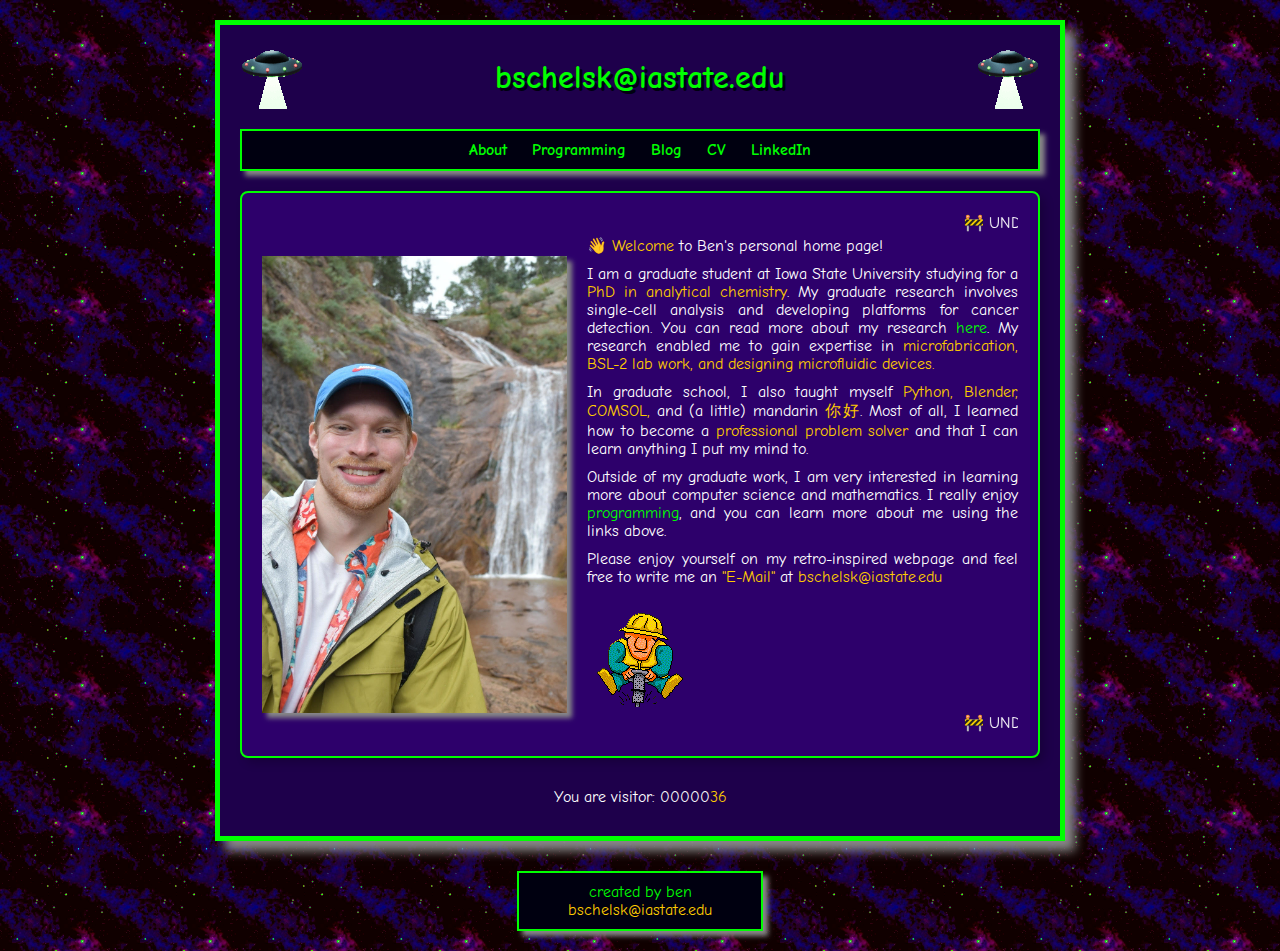
<file: index.html>
<!DOCTYPE html>
<html lang="en">
<head>
    <meta charset="UTF-8">
    <meta name="author" content="Ben Schelske">
    <meta name="description" content="Ben Schelske's personal website. Wow!">
    <meta name="keywords"
          content="Ben Schelske, Benjamin Schelske, Benjamin T. Schelske, personal website, portfolio, homepage">
    <link rel="icon" sizes="16x16" href="img/favicon-16x16.png">
    <link rel="icon" sizes="32x32" href="img/favicon-32x32.png">
    <link rel="icon" sizes="48x48" href="img/favicon-48x48.png">
    <link rel="icon" sizes="96x96" href="img/favicon-96x96.png">
    <meta name="viewport" content="width=device-width, initial-scale=1.0">
    <title>Benjamin T. Schelske</title>
    <link rel="preconnect" href="https://fonts.googleapis.com">
    <link rel="preconnect" href="https://fonts.gstatic.com" crossorigin>
    <link href="https://fonts.googleapis.com/css2?family=Comic+Neue:wght@700&display=swap" rel="stylesheet">
    <link rel="stylesheet" href="index.css">
    <link rel="canonical" href="https://bschelske.github.io/">
    <meta name="google-site-verification" content="jvhsBW-ZhI08rYTh-xzfpofcJo7TkJBk0TAF0UX0aNM"/>
    <script async src="https://www.googletagmanager.com/gtag/js?id=G-B3P7YVMXYJ"></script>
    <script>
      window.dataLayer = window.dataLayer || [];
      function gtag(){dataLayer.push(arguments);}
      gtag('js', new Date());
      gtag('config', 'G-B3P7YVMXYJ');
    </script>
</head>

<body>

<!--Navigation bar for mobile-->
<div class="menu-bar">
    <img src="img/ufo.gif" alt="AHHH! A UFO on the left!" class="ufo-icon">
    <div class="menu-header"><h1>bschelsk@iastate.edu</h1></div>
    <div class="hamburger" onclick="toggleMenu()"><img src="img/hamburger.svg" alt="Menu"/></div>
</div>
<div class="dropdown-menu" id="dropdownMenu">
        <a href="index.html">About</a>
        <a href="my-projects.html">Programming</a>
        <a href="blog.html">Blog</a>
        <a href="cv.html">CV</a>
        <a href="https://www.linkedin.com/in/benjamin-schelske-4351211a2">LinkedIn</a>
</div>
<!--Navigation bar for mobile-->

<div class="container">
    <!--Navigation bar for web-->
    <div class="hide-on-mobile">
        <div class="ufo-header">
            <img src="img/ufo.gif" alt="AHHH! A UFO on the left!">
            <h1>bschelsk@iastate.edu</h1>
            <img src="img/ufo.gif" alt="AHHH! A UFO on the right!">
        </div>
        <nav>
            <div class="nav" id="nav-links">
                <a href="index.html">About</a>
                <a href="my-projects.html">Programming</a>
                <a href="blog.html">Blog</a>
                <a href="cv.html">CV</a>
                <a href="https://www.linkedin.com/in/benjamin-schelske-4351211a2">LinkedIn</a>
            </div>
        </nav>
    </div>

    <div class="about_card">
        <marquee behavior="scroll" direction="left">🚧 UNDER CONSTRUCTION 🚧</marquee>

        <img src="img/ben.jpg" width=305, style="float: left; box-shadow: 5px 5px 5px #888888; margin: 20px 20px 0 0;"
             alt="A picture of what is probably Ben">

        <p>👋 <span style="color: #ffcc00;">Welcome</span> to Ben's personal home page!</p>

        <p>
            I am a graduate student at Iowa State University studying for a <span style="color: #ffcc00;">PhD in analytical chemistry</span>.
            My graduate research
            involves single-cell analysis and developing platforms for cancer detection. You can read more about
            my research <a href="https://anand.chem.iastate.edu/">here</a>. My research enabled me to gain expertise in
            <span style="color: #ffcc00;">microfabrication, BSL-2 lab work, and designing microfluidic devices.</span>
        </p>
        <p>In graduate school, I also taught myself <span style="color: #ffcc00;">Python, Blender, COMSOL,</span> and (a
            little) mandarin <span style="color: #ffcc00;">你好</span>. Most of all, I learned
            how to become a <span style="color: #ffcc00;">professional problem solver</span> and that I can learn
            anything I put my mind to.</p>


        <p>
            Outside of my graduate work, I am very interested in learning more about computer science and mathematics.
            I really enjoy <a href="my-projects.html">programming</a>, and you can learn more about me using the links
            above.
        </p>

        <p>Please enjoy yourself on my retro-inspired webpage and feel free to write me an <span style="color:#ffcc00;">"E-Mail"</span> at <span style="color:#ffcc00;">bschelsk@iastate.edu</span></p>

        <img src="img/under_construction.gif" alt="Construction worker working on my website">
        <marquee behavior="scroll" direction="left">🚧 UNDER CONSTRUCTION 🚧</marquee>
    </div>

<!--Update visitor count here!-->
    <div id="hitCounter" style="text-align:center;">You are visitor: <span style="color:#ffcc00;">0000036</span></div>
    <script>
    function padWithZeros(number, width) {
        number = number.toString();
        return number.length >= width ? number : new Array(width - number.length + 1).join('0') + number;
    }

    if (localStorage.pagecount) {
        localStorage.pagecount = Number(localStorage.pagecount) + 1;
    } else {
        localStorage.pagecount = 36;  // VISITOR NUMBER
    }

    const paddedCount = padWithZeros(localStorage.pagecount, 7);

    const leadingZeros = paddedCount.match(/^0+/) ? paddedCount.match(/^0+/)[0] : '';
    const actualCount = paddedCount.slice(leadingZeros.length);

    document.getElementById("hitCounter").innerHTML = `You are visitor:
        ${leadingZeros}<span class="ticker">${actualCount}</span>`;


    </script>

</div>

<div class="footer">
    created by ben
    <span style="color: #ffcc00;">bschelsk@iastate.edu</span>
</div>
<script src="script.js"></script>
</body>
</html>
</file>
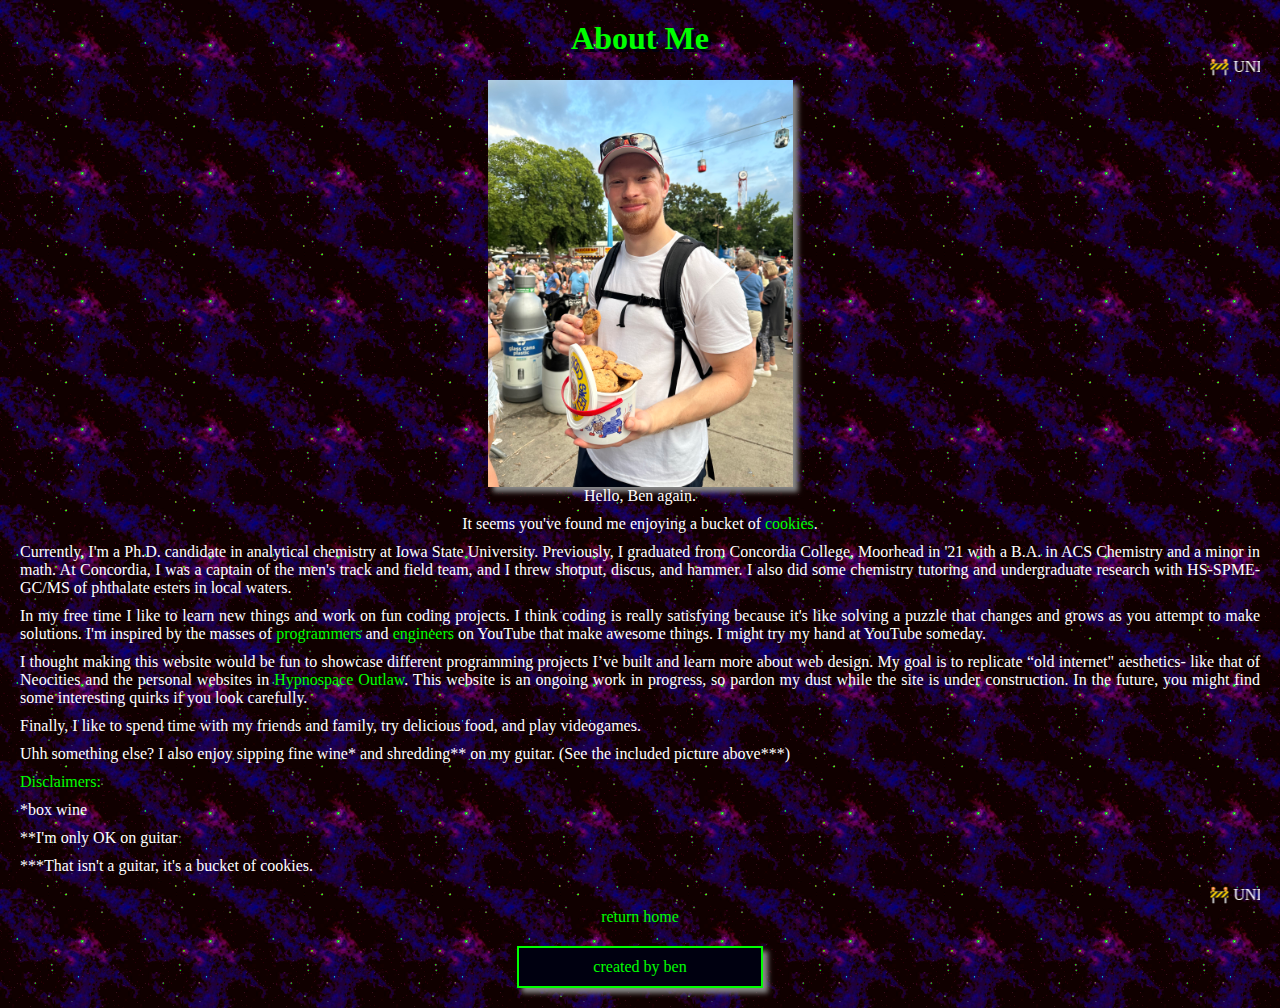
<file: about-me.html>
<!DOCTYPE html>
<html lang="en">
<head>
    <meta charset="UTF-8">
    <meta name="viewport" content="width=device-width, initial-scale=1.0">
    <title>About Me</title>
    <link rel="stylesheet" href="index.css">
</head>
<body>
    <header>
    </header>

    <div id="container">
        <h1>About Me</h1>
         <marquee behavior="scroll" direction="left">🚧 UNDER CONSTRUCTION 🚧</marquee>
        <section>
        <img src="img/about_ben.JPG" style="display: block; margin: 0 auto; box-shadow: 5px 5px 5px #888888;" width=305, alt="Ben enjoying a bucket of cookies">
        <p style="text-align:center">
            Hello, Ben again.
        </p>
        <p style="text-align:center">It seems you've found me enjoying a bucket of
            <a href="https://en.wikipedia.org/wiki/Cookie">cookies</a>.</p>

            <p>Currently, I'm a Ph.D. candidate in analytical chemistry at Iowa State University. Previously, I graduated from
            Concordia College, Moorhead in '21 with a B.A. in ACS Chemistry and a minor in math. At Concordia, I was a captain of
                the men's track and field team, and I threw shotput, discus, and hammer. I also did some chemistry tutoring and
            undergraduate research with HS-SPME-GC/MS of phthalate esters in local waters. </p>

        <p>In my free time I like to learn new things and work on fun coding projects. I think coding is really satisfying because it's like
        solving a puzzle that changes and grows as you attempt to make solutions. I'm inspired by the masses of <a href="https://www.youtube.com/@tom7">programmers</a>
        and <a href="https://www.youtube.com/@StuffMadeHere">engineers</a> on YouTube that make awesome things. I might try my hand at YouTube someday.</p>

        <p>
            I thought making this website would be fun to showcase different programming projects I’ve built and learn more about web design.
            My goal is to replicate “old internet" aesthetics- like that of Neocities and the personal websites in
            <a href="https://en.wikipedia.org/wiki/Hypnospace_Outlaw">Hypnospace Outlaw</a>.
            This website is an ongoing work in progress, so pardon my dust while the site is under construction.
            In the future, you might find some interesting quirks if you look carefully.
        </p>
            <p>Finally, I like to spend time with my friends and family, try delicious food, and play videogames.</p>
            <p>
                Uhh something else? I also enjoy sipping fine wine* and shredding** on my guitar.
                (See the included picture above***)
            </p>
            <p style = "color:#00ff00">Disclaimers:</p>
            <p>*box wine</p>
            <p>**I'm only OK on guitar</p>
            <p>***That isn't a guitar, it's a bucket of cookies.</p>
             <marquee behavior="scroll" direction="left">🚧 UNDER CONSTRUCTION 🚧</marquee>
    </section>

    <footer>
    </footer>
    </div>
    <div style="text-align:center"> <a class="enter-link" href="index.html">return home</a></div>

    <div class="footer">
        created by ben
    </div>
</body>
</html>
</file>
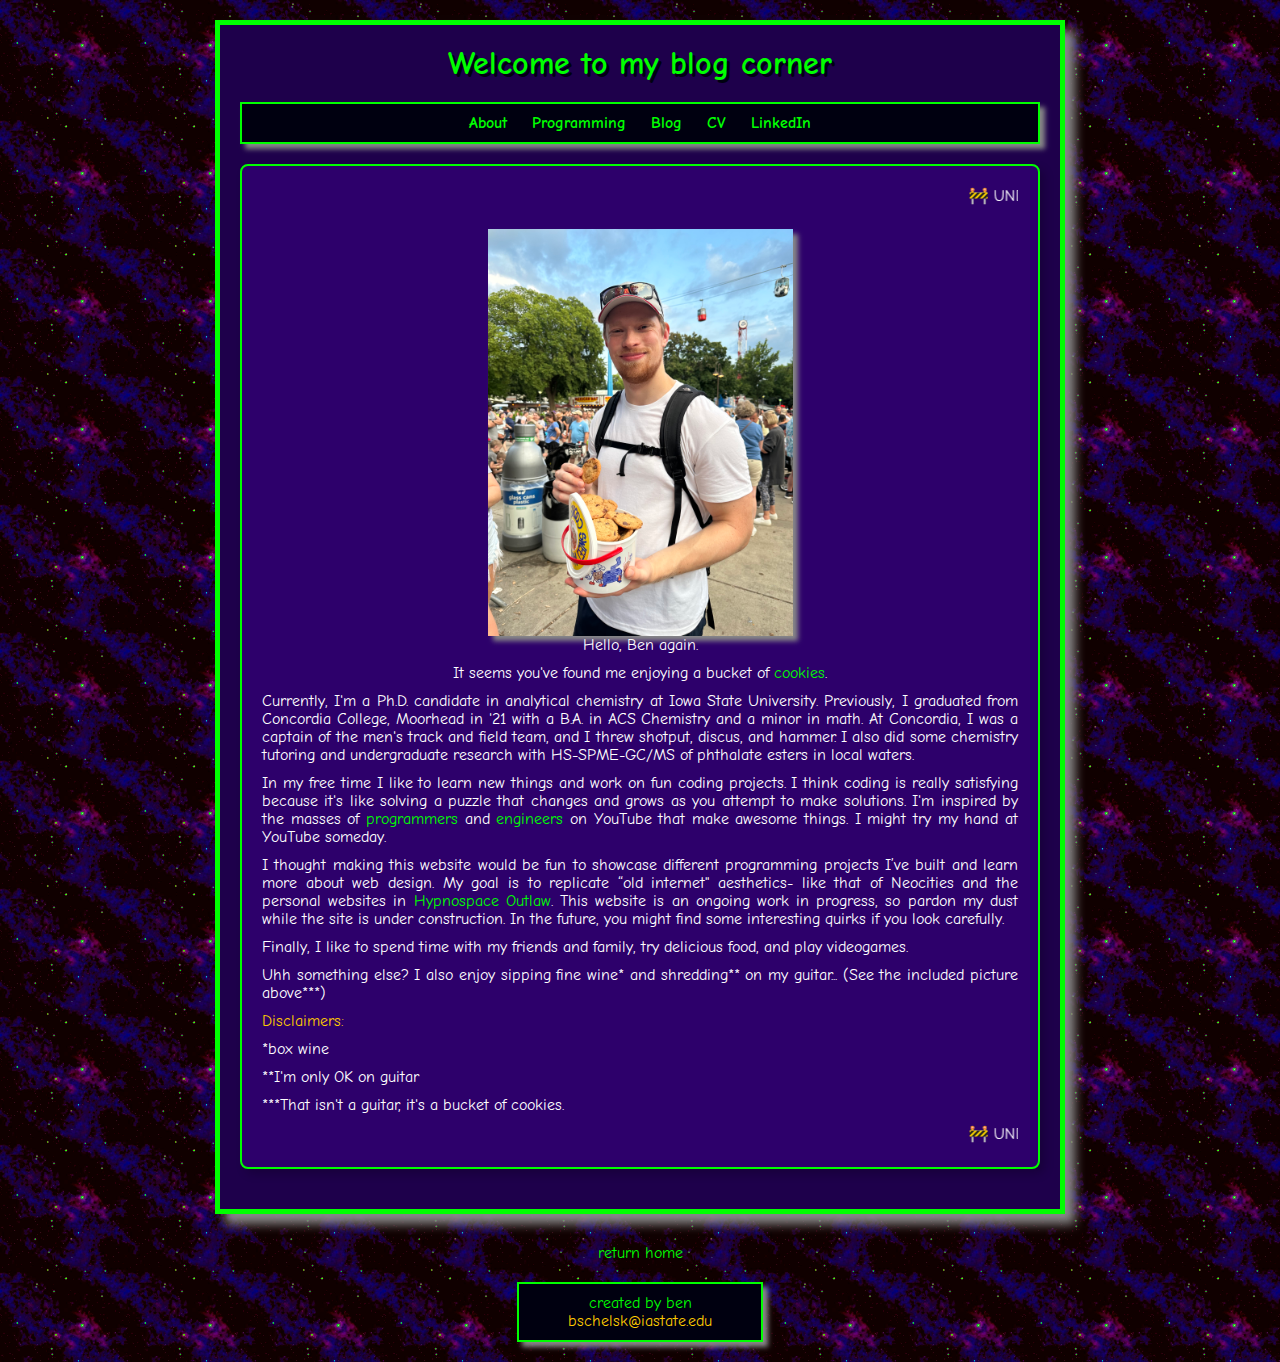
<file: blog.html>
<!DOCTYPE html>
<html lang="en">
<head>
    <meta charset="UTF-8">
    <meta name="author" content="Ben Schelske">
    <meta name="description" content="Ben Schelske's personal website blog">
    <meta name="keywords" content="Ben Schelske, Benjamin Schelske, personal website, portfolio, blog">
    <link rel="icon" sizes="16x16" href="img/favicon-16x16.png">
    <link rel="icon" sizes="32x32" href="img/favicon-32x32.png">
    <link rel="icon" sizes="48x48" href="img/favicon-48x48.png">
    <link rel="icon" sizes="96x96" href="img/favicon-96x96.png">
    <meta name="viewport" content="width=device-width, initial-scale=1.0">
    <title>Blog | Benjamin T. Schelske</title>
     <link rel="preconnect" href="https://fonts.googleapis.com">
    <link rel="preconnect" href="https://fonts.gstatic.com" crossorigin>
    <link href="https://fonts.googleapis.com/css2?family=Comic+Neue:wght@700&display=swap" rel="stylesheet">
    <link rel="stylesheet" href="index.css">
    <script async src="https://www.googletagmanager.com/gtag/js?id=G-B3P7YVMXYJ"></script>
    <script>
  window.dataLayer = window.dataLayer || [];
  function gtag(){dataLayer.push(arguments);}
  gtag('js', new Date());

  gtag('config', 'G-B3P7YVMXYJ');
    </script>
</head>
<body>

<!--Navigation bar for mobile-->
<div class="menu-bar">
    <img src="img/ufo.gif" alt="AHHH! A UFO on the left!" class="ufo-icon">
    <div class="menu-header"><h1>bschelsk@iastate.edu</h1></div>
    <div class="hamburger" onclick="toggleMenu()"><img src="img/hamburger.svg" alt="Menu"/></div>
</div>
<div class="dropdown-menu" id="dropdownMenu">
        <a href="index.html">About</a>
        <a href="my-projects.html">Programming</a>
        <a href="blog.html">Blog</a>
        <a href="cv.html">CV</a>
        <a href="https://www.linkedin.com/in/benjamin-schelske-4351211a2">LinkedIn</a>
</div>
<!--Navigation bar for mobile-->

<div class="container">
    <header>
        <h1>Welcome to my blog corner</h1>
    </header>

    <section>
        <div class="nav">
            <a href="index.html">About</a>
            <a href="my-projects.html">Programming</a>
            <a href="blog.html">Blog</a>
            <a href="cv.html">CV</a>
            <a href="https://www.linkedin.com/in/benjamin-schelske-4351211a2">LinkedIn</a>
        </div>

        <div class="about_card">
            <marquee style="margin-bottom: 20px;" behavior="scroll" direction="left">🚧 UNDER CONSTRUCTION 🚧</marquee>
            <img src="img/about_ben.JPG" style="display: block; margin: auto; box-shadow: 5px 5px 5px #888888;"
                 width=305, alt="Ben enjoying a bucket of cookies">
            <p style="text-align:center">
                Hello, Ben again.
            </p>
            <p style="text-align:center">It seems you've found me enjoying a bucket of
                <a href="https://en.wikipedia.org/wiki/Cookie">cookies</a>.</p>

            <p>Currently, I'm a Ph.D. candidate in analytical chemistry at Iowa State University. Previously, I
                graduated from
                Concordia College, Moorhead in '21 with a B.A. in ACS Chemistry and a minor in math. At Concordia, I was
                a captain of
                the men's track and field team, and I threw shotput, discus, and hammer. I also did some chemistry
                tutoring and
                undergraduate research with HS-SPME-GC/MS of phthalate esters in local waters. </p>

            <p>In my free time I like to learn new things and work on fun coding projects. I think coding is really
                satisfying because it's like
                solving a puzzle that changes and grows as you attempt to make solutions. I'm inspired by the masses of
                <a href="https://www.youtube.com/@tom7">programmers</a>
                and <a href="https://www.youtube.com/@StuffMadeHere">engineers</a> on YouTube that make awesome things.
                I might try my hand at YouTube someday.</p>

            <p>I thought making this website would be fun to showcase different programming projects I’ve built and
                learn more about web design.
                My goal is to replicate “old internet" aesthetics- like that of Neocities and the personal websites in
                <a href="https://en.wikipedia.org/wiki/Hypnospace_Outlaw">Hypnospace Outlaw</a>.
                This website is an ongoing work in progress, so pardon my dust while the site is under construction.
                In the future, you might find some interesting quirks if you look carefully. </p>
            <p>Finally, I like to spend time with my friends and family, try delicious food, and play videogames.</p>
            <p> Uhh something else? I also enjoy sipping fine wine* and shredding** on my guitar...
                (See the included picture above***) </p>

            <p style="color:#ffcc00">Disclaimers:</p>
            <p>*box wine</p>
            <p>**I'm only OK on guitar</p>
            <p>***That isn't a guitar, it's a bucket of cookies.</p>
            <marquee behavior="scroll" direction="left">🚧 UNDER CONSTRUCTION 🚧</marquee>
        </div>
    </section>
</div>

<div style="text-align:center"><a class="enter-link" href="index.html">return home</a></div>

<div class="footer">
    created by ben
    <span style="color: #ffcc00;">bschelsk@iastate.edu</span>
</div>
<script src="script.js"></script>
</body>
</html>
</file>
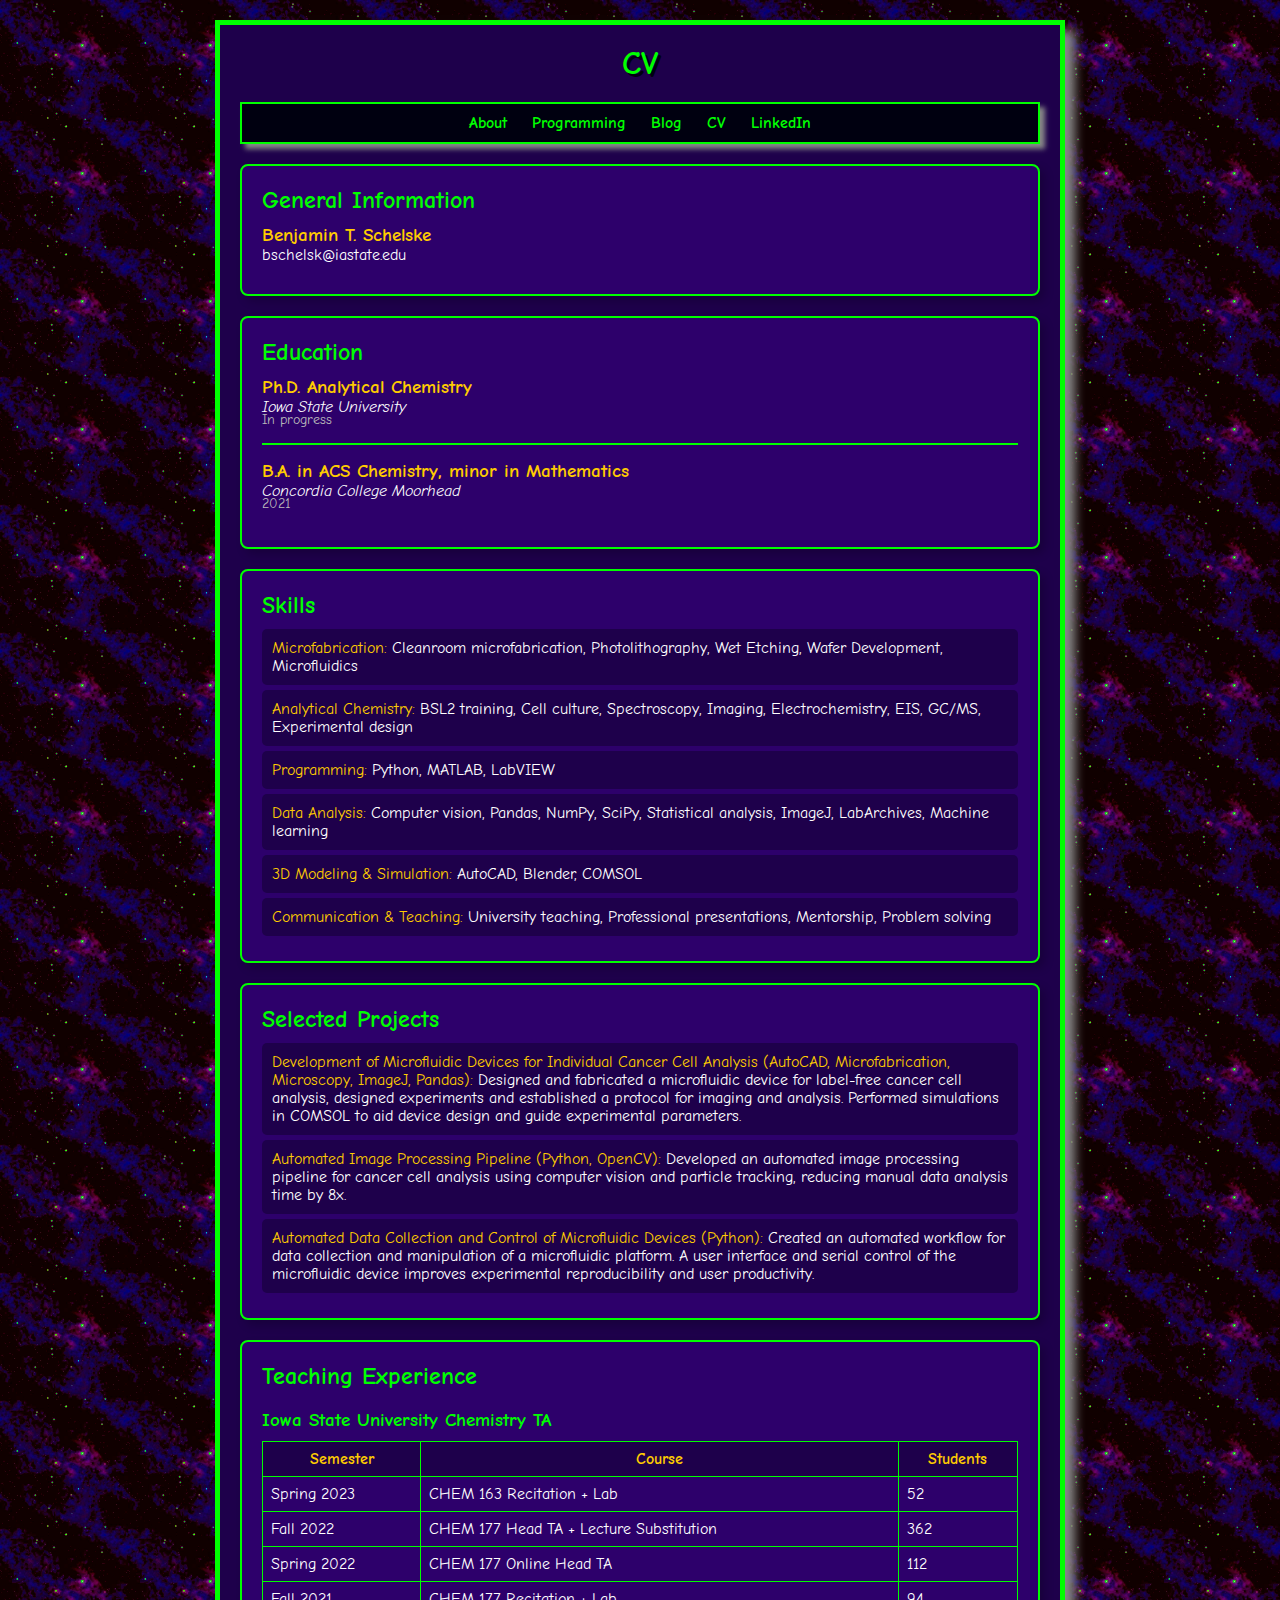
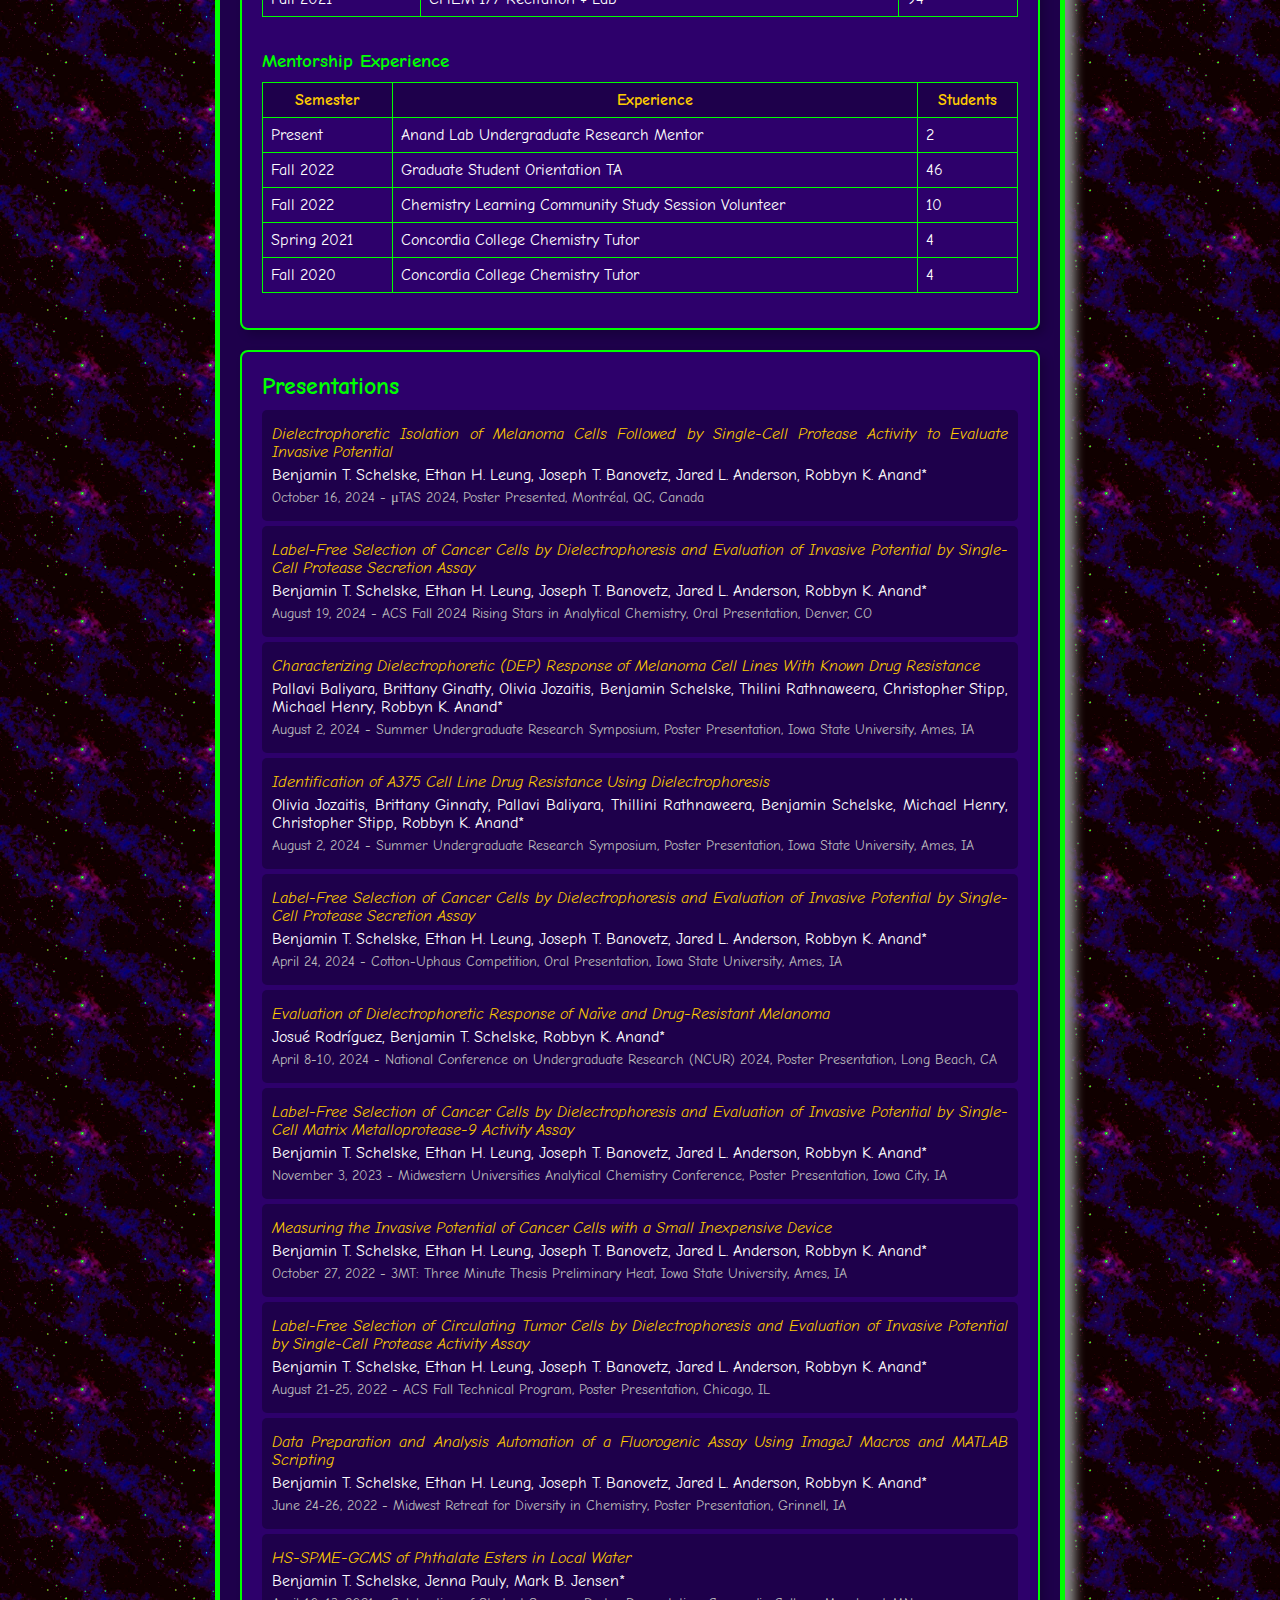
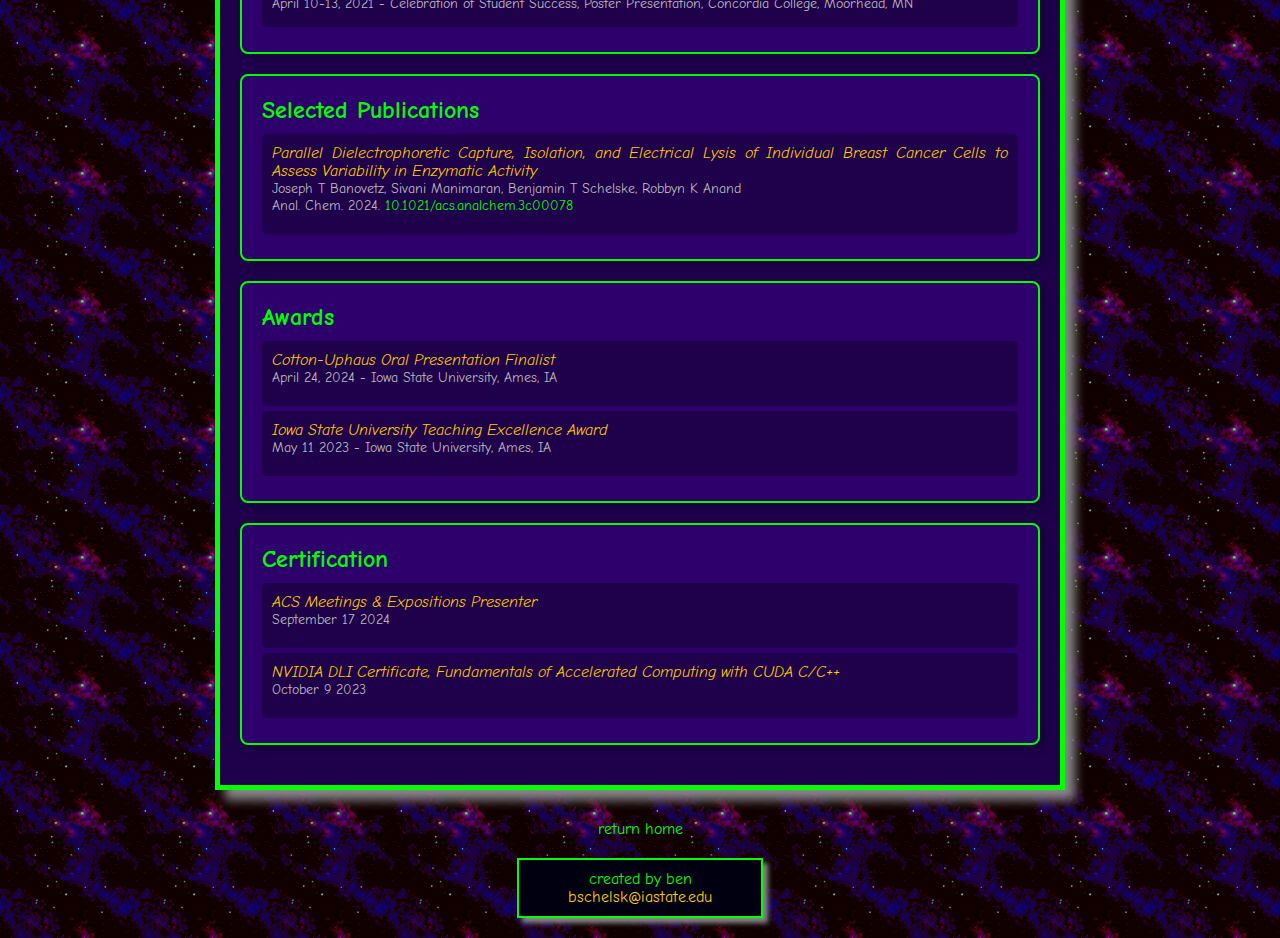
<file: cv.html>
<!DOCTYPE html>
<html lang="en">
<head>
    <meta charset="UTF-8">
    <meta name="author" content="Ben Schelske">
    <meta name="description" content="Ben Schelske's CV">
    <meta name="keywords" content="Ben Schelske, Benjamin Schelske, personal website, portfolio, CV">
    <link rel="icon" sizes="16x16" href="img/favicon-16x16.png">
    <link rel="icon" sizes="32x32" href="img/favicon-32x32.png">
    <link rel="icon" sizes="48x48" href="img/favicon-48x48.png">
    <link rel="icon" sizes="96x96" href="img/favicon-96x96.png">
    <meta name="viewport" content="width=device-width, initial-scale=1.0">
    <title>CV | Benjamin T. Schelske</title>
    <link rel="preconnect" href="https://fonts.googleapis.com">
    <link rel="preconnect" href="https://fonts.gstatic.com" crossorigin>
    <link href="https://fonts.googleapis.com/css2?family=Comic+Neue:wght@700&display=swap" rel="stylesheet">
    <link rel="stylesheet" href="index.css">
    <script async src="https://www.googletagmanager.com/gtag/js?id=G-B3P7YVMXYJ"></script>
    <script>
  window.dataLayer = window.dataLayer || [];
  function gtag(){dataLayer.push(arguments);}
  gtag('js', new Date());

  gtag('config', 'G-B3P7YVMXYJ');

    </script>
</head>

<!--Navigation bar for mobile-->
<div class="menu-bar">
    <img src="img/ufo.gif" alt="AHHH! A UFO on the left!" class="ufo-icon">
    <div class="menu-header"><h1>bschelsk@iastate.edu</h1></div>
    <div class="hamburger" onclick="toggleMenu()"><img src="img/hamburger.svg" alt="Menu"/></div>
</div>
<div class="dropdown-menu" id="dropdownMenu">
    <a href="index.html">About</a>
    <a href="my-projects.html">Programming</a>
    <a href="blog.html">Blog</a>
    <a href="cv.html">CV</a>
    <a href="https://www.linkedin.com/in/benjamin-schelske">LinkedIn</a>
</div>
<!--Navigation bar for mobile-->


<div class="container">
    <header>
        <h1>CV</h1>
    </header>

    <div class="nav">
        <a href="index.html">About</a>
        <a href="my-projects.html">Programming</a>
        <a href="blog.html">Blog</a>
        <a href="cv.html">CV</a>
        <a href="https://www.linkedin.com/in/benjamin-schelske">LinkedIn</a>
    </div>

    <div class="card">
        <article class="General Information">
            <h2>General Information</h2>
            <p class="degree-title">Benjamin T. Schelske</p>
            <p>bschelsk@iastate.edu</p>
        </article>
    </div>

    <div class="card">
        <article class="Education">
            <h2>Education</h2>
            <div class="degree">
                <p class="degree-title">Ph.D. Analytical Chemistry</p>
                <p class="institution">Iowa State University</p>
                <p class="date">In progress</p>
            </div>
            <hr>
            <div class="degree">
                <p class="degree-title">B.A. in ACS Chemistry, minor in Mathematics</p>
                <p class="institution">Concordia College Moorhead</p>
                <p class="date">2021</p>
            </div>
        </article>
    </div>

    <div class="card">
        <article class="skills">
            <h2>Skills</h2>
            <ul>
                <li><span style="color: #ffcc00;">Microfabrication:</span> Cleanroom microfabrication, Photolithography,
                    Wet Etching, Wafer Development, Microfluidics
                </li>
                <li><span style="color: #ffcc00;">Analytical Chemistry:</span> BSL2 training, Cell culture,
                    Spectroscopy, Imaging, Electrochemistry, EIS, GC/MS, Experimental design
                </li>
                <li><span style="color: #ffcc00;">Programming:</span> Python, MATLAB, LabVIEW</li>
                <li><span style="color: #ffcc00;">Data Analysis:</span> Computer vision, Pandas, NumPy, SciPy, Statistical analysis, ImageJ, LabArchives, Machine learning
                </li>
                <li><span style="color: #ffcc00;">3D Modeling & Simulation:</span> AutoCAD, Blender, COMSOL</li>
                <li><span style="color: #ffcc00;">Communication & Teaching:</span> University teaching, Professional
                    presentations, Mentorship, Problem solving
                </li>
            </ul>
        </article>

    </div>

    <div class="card">
        <article class="skills">
            <h2>Selected Projects</h2>
            <ul>
                <li><span style="color: #ffcc00;">Development of Microfluidic Devices for Individual Cancer Cell Analysis (AutoCAD, Microfabrication, Microscopy, ImageJ, Pandas):</span>
                    Designed and fabricated a microfluidic device for label-free cancer cell analysis, designed experiments and established a protocol for imaging and analysis. Performed simulations in COMSOL to aid device design and guide experimental parameters.
                </li>
                <li><span style="color: #ffcc00;">Automated Image Processing Pipeline (Python, OpenCV):</span> Developed
                    an automated image processing pipeline for cancer cell analysis using computer vision and particle
                    tracking, reducing manual data analysis time by 8x.
                </li>
                <li><span style="color: #ffcc00;">Automated Data Collection and Control of Microfluidic Devices (Python):</span>
                    Created an automated workflow for data collection and manipulation of a microfluidic platform. A
                    user interface and serial control of the microfluidic device improves experimental reproducibility
                    and user productivity.
                </li>
            </ul>
        </article>

    </div>

    <div class="card">
        <article class="teaching-experience">
            <h2>Teaching Experience</h2>
            <h3>Iowa State University Chemistry TA</h3>
            <div class="table-container">
                <table class="teaching-table">
                    <thead>
                    <tr>
                        <th>Semester</th>
                        <th>Course</th>
                        <th>Students</th>
                    </tr>
                    </thead>
                    <tr>
                        <td>Spring 2023</td>
                        <td>CHEM 163 Recitation + Lab</td>
                        <td>52</td>
                    </tr>

                    <tr>
                        <td>Fall 2022</td>
                        <td>CHEM 177 Head TA + Lecture Substitution</td>
                        <td>362</td>
                    </tr>

                    <tr>
                        <td>Spring 2022</td>
                        <td>CHEM 177 Online Head TA</td>
                        <td>112</td>
                    </tr>
                    <tr>
                        <td>Fall 2021</td>
                        <td>CHEM 177 Recitation + Lab</td>
                        <td>94</td>
                    </tr>
                </table>
            </div>

            <h3>Mentorship Experience</h3>
            <div class="table-container">
                <table class="teaching-table">
                    <thead>
                    <tr>
                        <th>Semester</th>
                        <th>Experience</th>
                        <th>Students</th>
                    </tr>
                    </thead>
                    <tr>
                        <td>Present</td>
                        <td>Anand Lab Undergraduate Research Mentor</td>
                        <td>2</td>
                    </tr>
                    <tr>
                        <td>Fall 2022</td>
                        <td>Graduate Student Orientation TA</td>
                        <td>46</td>
                    </tr>

                    <tr>
                        <td>Fall 2022</td>
                        <td>Chemistry Learning Community Study Session Volunteer</td>
                        <td>10</td>
                    </tr>

                    <tr>
                        <td>Spring 2021</td>
                        <td>Concordia College Chemistry Tutor</td>
                        <td>4</td>
                    </tr>
                    <tr>
                        <td>Fall 2020</td>
                        <td>Concordia College Chemistry Tutor</td>
                        <td>4</td>
                    </tr>
                </table>
            </div>

        </article>
    </div>

    <div class="card">
        <article class="presentations">
            <h2>Presentations</h2>

            <div class="presentation">
                <p><em>Dielectrophoretic Isolation of Melanoma Cells Followed by Single-Cell Protease Activity to Evaluate Invasive Potential</em></p>
                <p>Benjamin T. Schelske, Ethan H. Leung, Joseph T. Banovetz, Jared L. Anderson, Robbyn K. Anand*</p>
                <p class="date">October 16, 2024 - μTAS 2024, Poster Presented, Montréal, QC, Canada</p>
            </div>

            <div class="presentation">
                <p><em>Label-Free Selection of Cancer Cells by Dielectrophoresis and Evaluation of Invasive Potential by
                    Single-Cell Protease Secretion Assay</em></p>
                <p>Benjamin T. Schelske, Ethan H. Leung, Joseph T. Banovetz, Jared L. Anderson, Robbyn K. Anand*</p>
                <p class="date">August 19, 2024 - ACS Fall 2024 Rising Stars in Analytical Chemistry, Oral Presentation,
                    Denver, CO</p>
            </div>

            <div class="presentation">
                <p><em>Characterizing Dielectrophoretic (DEP) Response of Melanoma Cell Lines With Known Drug Resistance</em></p>
                <p>Pallavi Baliyara, Brittany Ginatty, Olivia Jozaitis, Benjamin Schelske, Thilini Rathnaweera, Christopher Stipp, Michael Henry, Robbyn K. Anand*</p>
                <p class="date">August 2, 2024 - Summer Undergraduate Research Symposium, Poster Presentation, Iowa State University, Ames, IA</p>
            </div>

            <div class="presentation">
                <p><em>Identification of A375 Cell Line Drug Resistance Using Dielectrophoresis</em></p>
                <p>Olivia Jozaitis, Brittany Ginnaty, Pallavi Baliyara, Thillini Rathnaweera, Benjamin Schelske, Michael Henry, Christopher Stipp, Robbyn K. Anand*</p>
                <p class="date">August 2, 2024 - Summer Undergraduate Research Symposium, Poster Presentation, Iowa State University, Ames, IA</p>
            </div>

            <div class="presentation">
                <p><em>Label-Free Selection of Cancer Cells by Dielectrophoresis and Evaluation of Invasive Potential by
                    Single-Cell Protease Secretion Assay</em></p>
                <p>Benjamin T. Schelske, Ethan H. Leung, Joseph T. Banovetz, Jared L. Anderson, Robbyn K. Anand*</p>
                <p class="date">April 24, 2024 - Cotton-Uphaus Competition, Oral Presentation, Iowa State University, Ames, IA</p>
            </div>

            <div class="presentation">
                <p><em>Evaluation of Dielectrophoretic Response of Naïve and Drug-Resistant Melanoma</em></p>
                <p>Josué Rodríguez, Benjamin T. Schelske, Robbyn K. Anand*</p>
                <p class="date">April 8-10, 2024 - National Conference on Undergraduate Research (NCUR) 2024, Poster Presentation, Long Beach, CA </p>
            </div>

            <div class="presentation">
                <p><em>Label-Free Selection of Cancer Cells by Dielectrophoresis and Evaluation of Invasive Potential by
                    Single-Cell Matrix Metalloprotease-9 Activity Assay</em></p>
                <p>Benjamin T. Schelske, Ethan H. Leung, Joseph T. Banovetz, Jared L. Anderson, Robbyn K. Anand*</p>
                <p class="date">November 3, 2023 - Midwestern Universities Analytical Chemistry Conference, Poster Presentation, Iowa City, IA</p>
            </div>

            <div class="presentation">
                <p><em>Measuring the Invasive Potential of Cancer Cells with a Small Inexpensive Device</em></p>
                <p>Benjamin T. Schelske, Ethan H. Leung, Joseph T. Banovetz, Jared L. Anderson, Robbyn K. Anand*</p>
                <p class="date">October 27, 2022 - 3MT: Three Minute Thesis Preliminary Heat, Iowa State University, Ames, IA</p>
            </div>

            <div class="presentation">
                <p><em>Label-Free Selection of Circulating Tumor Cells by Dielectrophoresis and Evaluation of Invasive
                    Potential by Single-Cell Protease Activity Assay</em></p>
                <p>Benjamin T. Schelske, Ethan H. Leung, Joseph T. Banovetz, Jared L. Anderson, Robbyn K. Anand*</p>
                <p class="date">August 21-25, 2022 - ACS Fall Technical Program, Poster Presentation, Chicago, IL</p>
            </div>

            <div class="presentation">
                <p><em>Data Preparation and Analysis Automation of a Fluorogenic Assay Using ImageJ Macros and MATLAB
                    Scripting</em></p>
                <p>Benjamin T. Schelske, Ethan H. Leung, Joseph T. Banovetz, Jared L. Anderson, Robbyn K. Anand*</p>
                <p class="date">June 24-26, 2022 - Midwest Retreat for Diversity in Chemistry, Poster Presentation, Grinnell, IA</p>
            </div>

            <div class="presentation">
                <p><em>HS-SPME-GCMS of Phthalate Esters in Local Water</em></p>
                <p>Benjamin T. Schelske, Jenna Pauly, Mark B. Jensen*</p>
                <p class="date">April 10-13, 2021 - Celebration of Student Success, Poster Presentation, Concordia College, Moorhead, MN</p>
            </div>

        </article>
    </div>

    <div class="card">
        <h2>Selected Publications</h2>
        <article class="publications">
            <p><em>Parallel Dielectrophoretic Capture, Isolation, and Electrical Lysis of Individual Breast Cancer Cells
                to Assess Variability in Enzymatic Activity</em></p>
            <p class="date">Joseph T Banovetz, Sivani Manimaran, Benjamin T Schelske, Robbyn K Anand</p>
            <p class="date">Anal. Chem. 2024. <a href="https://doi.org/10.1021/acs.analchem.3c00078">
                10.1021/acs.analchem.3c00078</a></p>
        </article>
    </div>


    <div class="card">
        <h2>Awards</h2>
        <article class="awards">
            <p><em>Cotton-Uphaus Oral Presentation Finalist</em></p>
            <p class="date">April 24, 2024 - Iowa State University, Ames, IA</p>
        </article>
        <article class="awards">
            <p><em>Iowa State University Teaching Excellence Award</em></p>
            <p class="date">May 11 2023 - Iowa State University, Ames, IA</p>
        </article>
    </div>


    <div class="card">
        <h2>Certification</h2>
        <article class="awards">
            <p><em>ACS Meetings & Expositions Presenter</em></p>
            <p class="date">September 17 2024</p>
        </article>
        <article class="awards">
            <p><em>NVIDIA DLI Certificate, Fundamentals of Accelerated Computing with CUDA C/C++</em></p>
            <p class="date">October 9 2023</p>
        </article>
    </div>
</div>


<div style="text-align:center">
    <a style="text-align:center" class="enter-link" href="index.html">return home</a>
</div>
<div class="footer">
    created by ben
    <span style="color: #ffcc00;">bschelsk@iastate.edu</span>
</div>
<script src="script.js"></script>
</body>
</html>
</file>
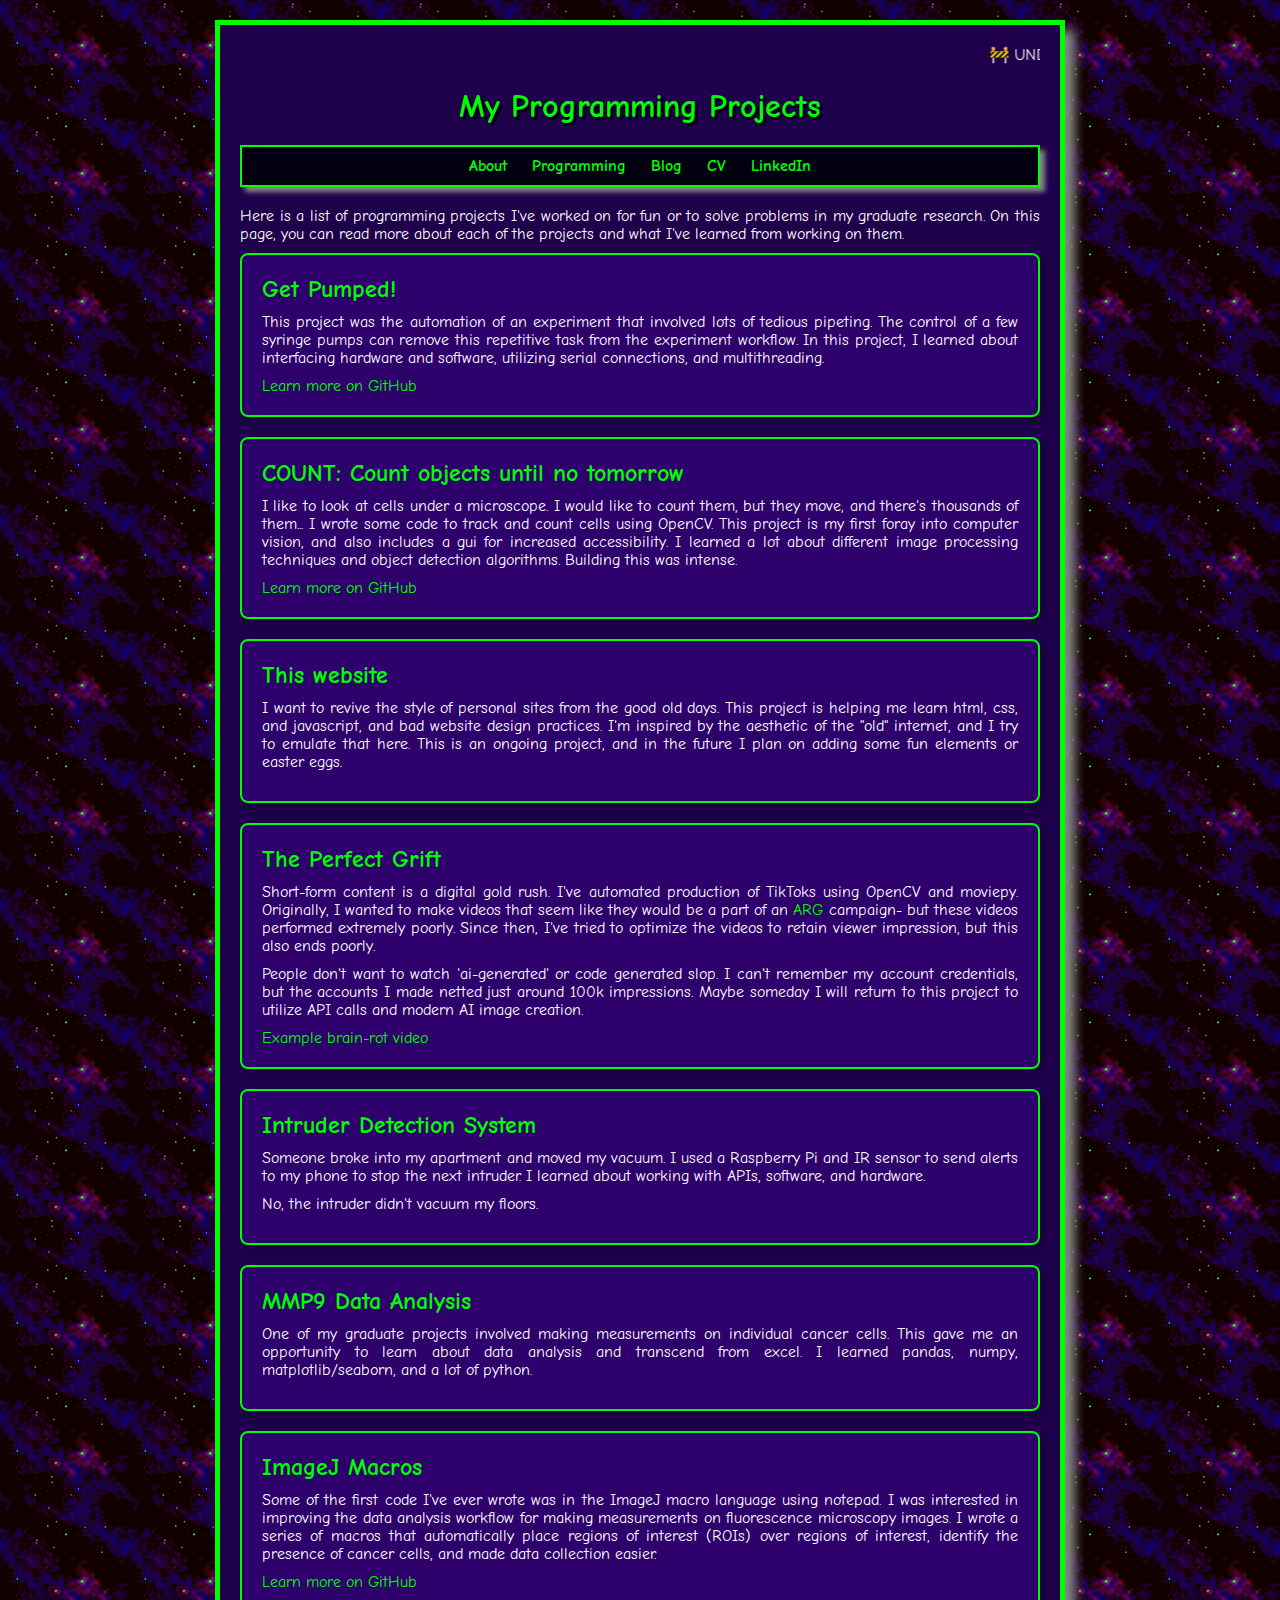
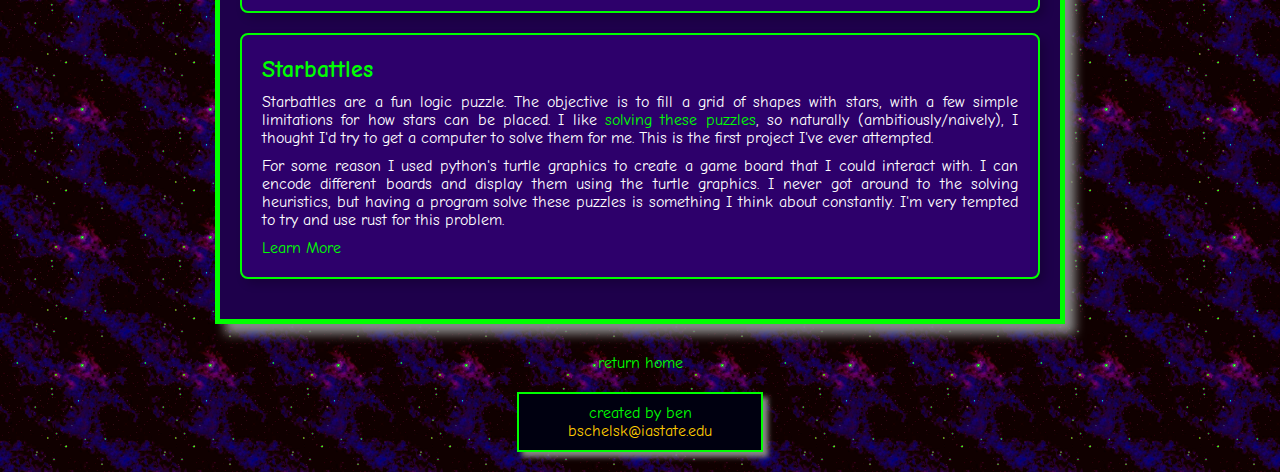
<file: my-projects.html>
<!DOCTYPE html>
<html lang="en">
<head>
    <meta charset="UTF-8">
    <meta name="author" content="Ben Schelske">
    <meta name="description" content="Ben Schelske's personal website project listings">
    <meta name="keywords" content="Ben Schelske, Benjamin Schelske, personal website, portfolio, projects">
    <link rel="icon" sizes="16x16" href="img/favicon-16x16.png">
    <link rel="icon" sizes="32x32" href="img/favicon-32x32.png">
    <link rel="icon" sizes="48x48" href="img/favicon-48x48.png">
    <link rel="icon" sizes="96x96" href="img/favicon-96x96.png">
    <meta name="viewport" content="width=device-width, initial-scale=1.0">
    <title>Programming | Benjmain T. Schelske</title>
     <link rel="preconnect" href="https://fonts.googleapis.com">
    <link rel="preconnect" href="https://fonts.gstatic.com" crossorigin>
    <link href="https://fonts.googleapis.com/css2?family=Comic+Neue:wght@700&display=swap" rel="stylesheet">
    <link rel="stylesheet" href="index.css">
    <script async src="https://www.googletagmanager.com/gtag/js?id=G-B3P7YVMXYJ"></script>
<script>
  window.dataLayer = window.dataLayer || [];
  function gtag(){dataLayer.push(arguments);}
  gtag('js', new Date());

  gtag('config', 'G-B3P7YVMXYJ');
</script>
</head>

<body>
<!--Navigation bar for mobile-->
<div class="menu-bar">
    <img src="img/ufo.gif" alt="AHHH! A UFO on the left!" class="ufo-icon">
    <div class="menu-header"><h1>bschelsk@iastate.edu</h1></div>
    <div class="hamburger" onclick="toggleMenu()"><img src="img/hamburger.svg" alt="Menu"/></div>
</div>
<div class="dropdown-menu" id="dropdownMenu">
        <a href="index.html">About</a>
        <a href="my-projects.html">Programming</a>
        <a href="blog.html">Blog</a>
        <a href="cv.html">CV</a>
        <a href="https://www.linkedin.com/in/benjamin-schelske-4351211a2">LinkedIn</a>
</div>
<!--Navigation bar for mobile-->

<div class="container", id="container">
                <marquee style="margin-bottom: 20px;" behavior="scroll" direction="left">🚧 UNDER CONSTRUCTION 🚧</marquee>

    <header>
        <h1>My Programming Projects</h1>
    </header>
            <div class="nav">
            <a href="index.html">About</a>
            <a href="my-projects.html">Programming</a>
            <a href="blog.html">Blog</a>
            <a href="cv.html">CV</a>
            <a href="https://www.linkedin.com/in/benjamin-schelske-4351211a2">LinkedIn</a>
        </div>
        <p>Here is a list of programming projects I've worked on for fun or to solve problems in my graduate research.
        On this page, you can read more about each of the projects and what I've learned from working on them. </p>


    <section id="project-container">
<div class="card">
    <article class="project">
        <h2>Get Pumped!</h2>
        <p>
            This project was the automation of an experiment that involved lots of tedious pipeting. The control
            of a few syringe pumps can remove this repetitive task from the experiment workflow. In this project,
            I learned about interfacing hardware and software, utilizing serial connections, and multithreading.
        </p>
        <a class="project-link" href="https://github.com/bschelske/get_pumped">Learn more on GitHub</a>
    </article>

</div>

<div class="card">
    <article class="project">
            <h2>COUNT: Count objects until no tomorrow</h2>
            <p>
                I like to look at cells under a microscope. I would like to count them, but they move, and there's
                thousands of them... I wrote some code to track and count cells using OpenCV. This project is my first
                foray into computer vision, and also includes a gui for increased accessibility. I learned a lot about
                different image processing techniques and object detection algorithms. Building this was intense.
            </p>
            <a class="project-link" href="https://github.com/bschelske/COUNT">Learn more on GitHub</a>
        </article>
</div>

<div class="card">
            <article class="project">
                <h2>This website</h2>
                <p>
                    I want to revive the style of personal sites from the good old days. This project is helping me learn
                    html, css, and javascript, and bad website design practices. I'm inspired by the aesthetic of the "old"
                    internet, and I try to emulate that here. This is an ongoing project, and in the future I plan on adding
                    some fun elements or easter eggs.
                </p>
            </article>
</div>

<div class="card">
            <article class="project">
                <h2>The Perfect Grift</h2>
                <p>
                    Short-form content is a digital gold rush. I've automated production of TikToks using OpenCV and moviepy.
                    Originally, I wanted to make videos that seem like they would be a part of an <a class="project-link" href="https://en.wikipedia.org/wiki/Alternate_reality_game">ARG</a> campaign- but these videos
                    performed extremely poorly. Since then, I've tried to optimize the videos to retain viewer impression,
                    but this also ends poorly.
                </p>

                <p>People don't want to watch 'ai-generated' or code generated slop. I can't remember my account credentials,
                but the accounts I made netted just around 100k impressions. Maybe someday I will return to this project to
                utilize API calls and modern AI image creation.</p>
                <a class="project-link" href="https://youtube.com/shorts/UF9rJEwxMlk?si=YfsJEQDfqnn6M2Ld">Example brain-rot video</a>
            </article>
</div>

<div class="card">
            <article class="project">
         <h2>Intruder Detection System</h2>
            <p>
                Someone broke into my apartment and moved my vacuum. I used a Raspberry Pi and IR sensor to send alerts to my phone to stop the next intruder.
                I learned about working with APIs, software, and hardware.
            </p>
            <p>No, the intruder didn't vacuum my floors.</p>
     </article>
</div>

<div class="card">
            <article class="project">
                <h2>MMP9 Data Analysis</h2>
                <p>
                    One of my graduate projects involved making measurements on individual cancer cells. This gave me an
                    opportunity to learn about data analysis and transcend from excel. I learned pandas, numpy,
                    matplotlib/seaborn, and a lot of python.
                </p>
<!--                <a class="project-link" href="project2.html">Learn More</a>-->
            </article>
</div>

<div class="card">
    <article class="project">
        <h2>ImageJ Macros</h2>
        <p>
        Some of the first code I've ever wrote was in the ImageJ macro language using notepad. I was interested in improving the
        data analysis workflow for making measurements on fluorescence microscopy images. I wrote a series of macros
        that automatically place regions of interest (ROIs) over regions of interest, identify the presence of cancer cells,
        and made data collection easier.
        </p>
        <a class="project-link" href="https://github.com/bschelske/ImageJ-and-MATLAB-Macros">Learn more on GitHub</a>
    </article>
</div>

<div class="card">
    <article class="project">
        <h2>Starbattles</h2>
        <p>
           Starbattles are a fun logic puzzle. The objective is to fill a grid of shapes with stars,
            with a few simple limitations for how stars can be placed. I like <a class="project-link" href="https://www.puzzle-star-battle.com/stats.php?nick=starmonkey">solving these puzzles</a>,
            so naturally (ambitiously/naively), I thought I'd try to get a computer to solve them for me. This
            is the first project I've ever attempted.
        </p>
        <p>For some reason I used python's turtle graphics to create a game board that I could interact with. I
        can encode different boards and display them using the turtle graphics. I never got around to the solving
        heuristics, but having a program solve these puzzles is something I think about constantly. I'm very tempted to
        try and use rust for this problem.</p>
        <a class="project-link" href="project2.html">Learn More</a>
    </article>
</div>

</section>
</div>


<div style="text-align:center">
<a style="text-align:center" class="enter-link" href="index.html">return home</a>
</div>

<div class="footer">
    created by ben
    <span style="color: #ffcc00;">bschelsk@iastate.edu</span>
</div>
<script src="script.js"></script>
</body>
</html>
</file>
<file: index.css>
body {
	background: url('img/pattern.png') repeat;
	font-family: 'Comic Sans MS', 'Comic Sans', 'Chalkboard', 'Comic Neue';
	margin: 20px;
	color: #ffffff;
	text-align: center;
}

/* Set defaults for Desktop and mobile */
img {
	max-width: 100%;
	height: auto;
	display: block;
}

.ufo-header{
    display: flex;
    align-items: center;
    justify-content: space-between;
}

h1 {
	font-size: 2rem;
	margin-top: 0rem;
	margin-bottom: 0rem;
}

h1 img {
	max-width: 100%;
	height: auto;
}

h2 {
	font-size: 1.5rem;
	margin-top: 0rem;
}

h3 {
	font-size: 1.17em;
}

p {
	text-align: justify;
}

.container {
	max-width: 800px;
	margin: 0 auto;
	background-color: #1e004b;
	padding: 20px;
	border: 5px solid #00ff00;
	box-shadow: 10px 10px 10px #888888;
	margin-bottom: 30px;
	text-align: justify;
}

.nav {
	background-color: #000010;
	color: #00ff00;
	padding: 10px;
	text-align: center;
	margin-top: 20px;
	margin-bottom: 20px;
	box-shadow: 5px 5px 5px #888888;
	border: 2px solid #00ff00;
}

.nav a {
	color: #00ff00;
	text-decoration: none;
	margin: 0 10px;
	font-weight: bold;
	text-shadow: 2px 2px #000010;
}

.menu-bar {
    display: none;
}

.dropdown-menu {
        display: none;
}

@media only screen and (max-width: 600px) {

    .hide-on-mobile {
        display: none;
    }
    .mobile-spacer{
        margin-top 70px;
        }

    .container{
        max-width: 800px;
        margin: 0 auto;
        margin-top: 70px;
        background-color: transparent;
        padding: 5px;
        border: 5px solid transparent;
        box-shadow: 10px 10px 10px transparent;
        text-align: justify;
    }

    .menu-bar {
        display: flex;
        align-items: center;
        justify-content: space-between;
        background-color: rgba(30, 0, 75, 0.85);
        color: white;
        padding: 10px;
        position: fixed;
        top: 0;
        left: 0;
        right: 0;
        height: 50px;
        z-index: 1000;
    }

    .menu-header {
        display: flex;
        align-items: center;
        flex-grow: 1;
        justify-content: center;
    }

    .ufo-icon {
        width: 40px;
        height: auto;
        margin-right: 10px;
    }

    .hamburger {
        cursor: pointer;
        width: 30px;
        height: 30px;
    }

    .hamburger img {
        width: 100%;
        height: auto;
    }

    .dropdown-menu {
        display: none;
        background-color: rgba(45, 0, 107, 0.95);
        position: fixed;
        top: 70px;
        left: 0;
        width: 100%;
        z-index: 999;
    }

    .dropdown-menu a {
        display: block;
        padding: 10px 15px;
        color: white; /* Fully opaque text color */
        text-decoration: none;
    }

    .dropdown-menu a:hover {
        background-color: rgba(85, 85, 85, 0.8);
    }

	h1 {
		font-size: 1.5rem;
	}

	h1 img {
		display: none;
	}

	h2 {
		font-size: 1.5rem;
		margin-top: 0px
	}

	p,
	ul {
		text-align: left;
	}


	img {
		display: block;
		margin: 0 auto;
		max-width: 100%;
		height: auto;
	}

	.nav {
		display: none;
		flex-direction: column;
		position: absolute;
		top: 50px;
		width: 100%;
		background-color: #000010;
		color: #00ff00;
		padding: 10px;
		margin: 0;
		box-shadow: none;
		border: none;
		z-index: 1;
	}

	.menu-toggle {
        display: flex;
        flex-direction: column;
        cursor: pointer;
        padding: 10px;
        z-index: 9999; /* High z-index to stay above the menu */
        position: relative;
	}

	.menu-toggle.active+.nav {
		display: flex;
	}
}

.table-container {
	overflow-x: auto;

	table {
		width: 100%;
		border-collapse: collapse;
	}

	table th {
		padding: 8px;
		text-align: center;
	}

	table td {
		padding: 8px;
	}

}

/* ^^^ Set defaults for Desktop and mobile ^^^ */

#hitCounter {
	padding: 10px;
	width: fit-content;
	margin: 0 auto;
	text-align: center;
}

@keyframes ticker {
	0% {
		opacity: 0;
	}

	100% {
		opacity: 1;
	}
}

.ticker {
	display: inline-block;
	animation: ticker 2s ease-in-out;
	color: #ffcc00;
}

.card {
	background-color: #2d006b;
	padding: 20px;
	margin-bottom: 20px;
	border-radius: 8px;
	border: 2px solid #00ff00;
	box-shadow: 5px 5px 10px rgba(0, 0, 0, 0.2);
	text-align: center;
}

.about_card {
	background-color: #2d006b;
	padding: 20px;
	margin-bottom: 20px;
	border-radius: 8px;
	border: 2px solid #00ff00;
	box-shadow: 5px 5px 10px rgba(0, 0, 0, 0.2);
	text-align: justify;
}

.date {
	color: #bbbbbb;
	font-size: 0.9em;
	margin-top: -10px;
}

.degree {
	margin-bottom: 15px;
}

.degree-title {
	font-weight: bold;
	color: #ffcc00;
	font-size: 1.2em;
	margin-bottom: 0px;
}

.institution {
	color: #ffffff;
	font-style: italic;
	margin-bottom: 5px;
	margin-top: 0px;
}

hr {
	border: 1px solid #00ff00;
	margin: 15px 0;
}

.skills ul {
	list-style-type: none;
	padding: 0;
	margin: 0;
	display: inline-block;
	width: 100%;
}

.skills li {
	background-color: #1e004b;
	padding: 10px;
	margin-bottom: 5px;
	border-radius: 5px;
	color: #ffffff;
}

.teaching-table {
	width: 100%;
	border-collapse: collapse;
	margin-bottom: 15px;
}

.teaching-table th {
	background-color: #1e004b;
	color: #ffcc00;
	border: 1px solid #00ff00;
	padding: 8px;
	text-align: center;
}

.teaching-table td {
	background-color: #2d006b;
	color: #ffffff;
	border: 1px solid #00ff00;
	padding: 8px;
	text-align: left;
}

.presentation {
	background-color: #1e004b;
	padding: 10px;
	margin-bottom: 5px;
	border-radius: 5px;
}

.presentation p {
	margin: 5px 0;
}

.publications {
	background-color: #1e004b;
	padding: 10px;
	margin-bottom: 5px;
	border-radius: 5px;
}

.awards {
	background-color: #1e004b;
	padding: 10px;
	margin-bottom: 5px;
	margin-top: 5px;
	border-radius: 5px;
}

em {
	font-style: italic;
	color: #ffcc00;
}


h1 {
	color: #00ff00;
	text-shadow: 3px 3px #000010;
	display: flex;
	align-items: center;
	justify-content: center;
	text-align: center;
}

h2,
h3 {
	color: #00ff00;
	margin-bottom: 10px;
	text-align: left;
}

article {
	text-align: left;
}

.construction {
	margin: 0 50px;
	display: flex;
	justify-content: center;
	align-items: center;
	flex-direction: column;
}

p,
ul {
	color: #ffffff;
	margin-bottom: 10px;
	margin-top: 0px;
	list-style-type: none
}

.footer {
	max-width: 222px;
	margin: 0 auto;
	text-align: center;
	margin-top: 20px;
	padding: 10px;
	box-shadow: 5px 5px 5px #888888;
	background-color: #000010;
	color: #00ff00;
	border: 2px solid #00ff00;
}

a:link {
	color: #00ff00;
	background-color: transparent;
	text-decoration: none;
}

a:visited {
	color: #00ff00;
	background-color: transparent;
	text-decoration: underline;
}

a:hover {
	color: #ffcc00;
	background-color: transparent;
	text-decoration: underline;
}

a:active {
	color: #00ff00;
	background-color: transparent;
	text-decoration: underline;
}
</file>
